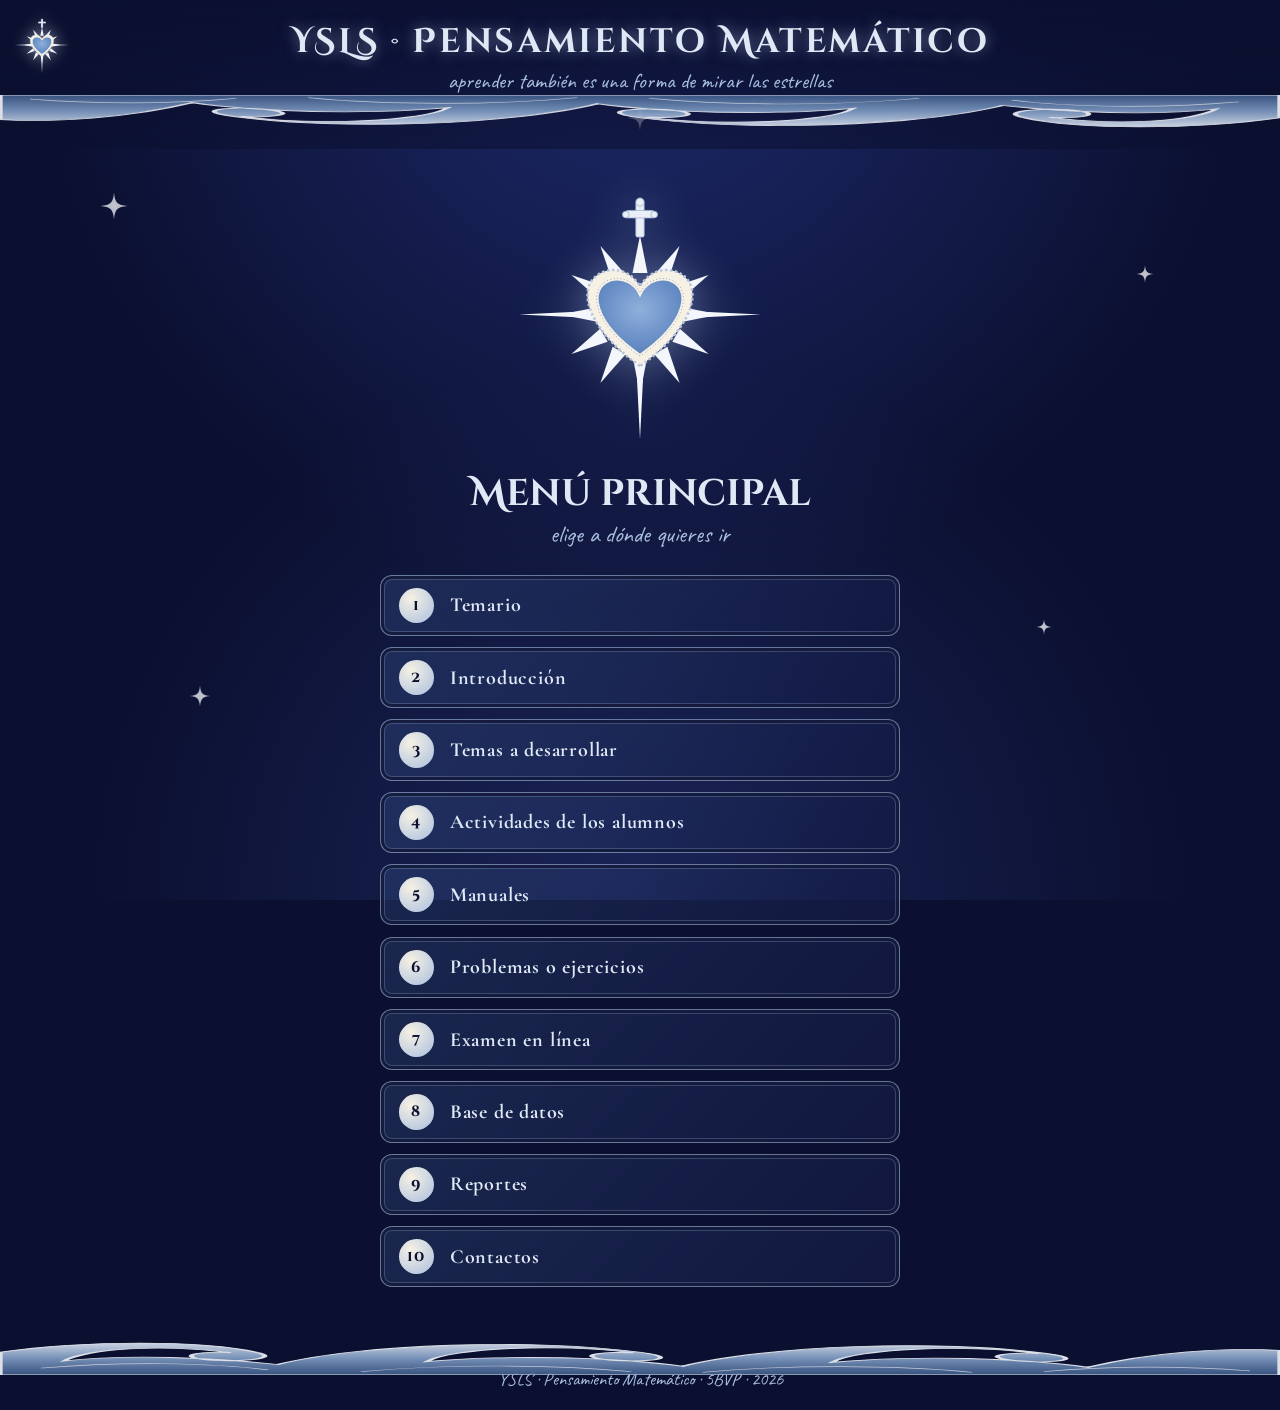
<file: pagina-elearning/index.html>
<!DOCTYPE html>
<html lang="es">
<head>
  <meta charset="UTF-8">
  <meta name="viewport" content="width=device-width, initial-scale=1.0">
  <title>YSLS · Pensamiento Matemático</title>
  <link rel="stylesheet" href="css/estilos.css">
</head>
<body>

  <header class="encabezado">
    <a class="btn-inicio" href="index.html" title="Inicio">Inicio</a>
    <h1>YSLS · Pensamiento Matemático</h1>
    <p class="lema">aprender también es una forma de mirar las estrellas</p>
  </header>

  <main class="portada">
    <img class="emblema" src="img/emblema.svg" alt="Corazón de encaje con estrella">
    <h2>Menú principal</h2>
    <p class="sub">elige a dónde quieres ir</p>

    <!-- Menú de 10 opciones. Las 10 opciones tienen enlace; las páginas vacías se completan en actividades siguientes -->
    <nav>
      <ul class="menu">
        <li><a href="temario.html">Temario</a></li>
        <li><a href="introduccion.html">Introducción</a></li>
        <li><a href="temas.html">Temas a desarrollar</a></li>
        <li><a href="actividades.html">Actividades de los alumnos</a></li>
        <li><a href="manuales.html">Manuales</a></li>
        <li><a href="problemas.html">Problemas o ejercicios</a></li>
        <li><a href="examen.html">Examen en línea</a></li>
        <li><a href="basedatos.php">Base de datos</a></li>
        <li><a href="reportes.html">Reportes</a></li>
        <li><a href="contacto.html">Contactos</a></li>
      </ul>
    </nav>
  </main>

  <footer class="pie">YSLS · Pensamiento Matemático · 5BVP · 2026</footer>

</body>
</html>
</file>
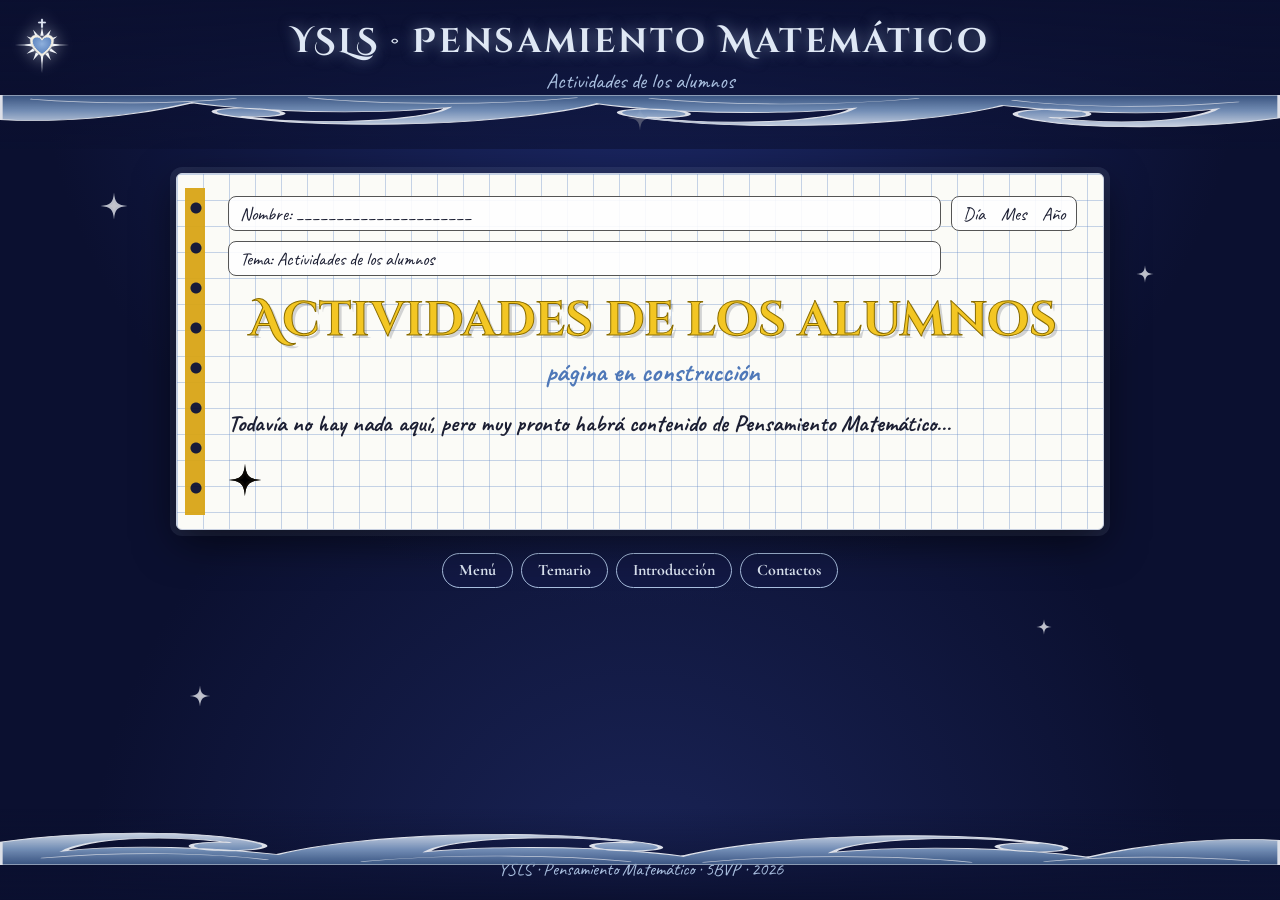
<file: pagina-elearning/actividades.html>
<!DOCTYPE html>
<html lang="es">
<head>
  <meta charset="UTF-8">
  <meta name="viewport" content="width=device-width, initial-scale=1.0">
  <title>Actividades de los alumnos · Pensamiento Matemático</title>
  <link rel="stylesheet" href="css/estilos.css">
</head>
<body>

  <header class="encabezado">
    <a class="btn-inicio" href="index.html" title="Inicio">Inicio</a>
    <h1>YSLS · Pensamiento Matemático</h1>
    <p class="lema">Actividades de los alumnos</p>
  </header>

  <main>
    <section class="hoja">

      <div class="cuaderno-cab">
        <div>Nombre: ______________________</div>
        <div class="fecha"><span>Día</span><span>Mes</span><span>Año</span></div>
        <div>Tema: Actividades de los alumnos</div>
      </div>

      <h2>Actividades de los alumnos</h2>
      <p class="subrayado">página en construcción</p>

      <!-- Aquí va el contenido de esta sección (se completa en las siguientes actividades) -->
      <p class="garabato">Todavía no hay nada aquí, pero muy pronto habrá contenido de Pensamiento Matemático...</p>
      <span class="estrella-adorno"></span>

    </section>

    <nav class="navegacion">
      <a href="index.html">Menú</a>
      <a href="temario.html">Temario</a>
      <a href="introduccion.html">Introducción</a>
      <a href="contacto.html">Contactos</a>
    </nav>
  </main>

  <footer class="pie">YSLS · Pensamiento Matemático · 5BVP · 2026</footer>

</body>
</html>
</file>
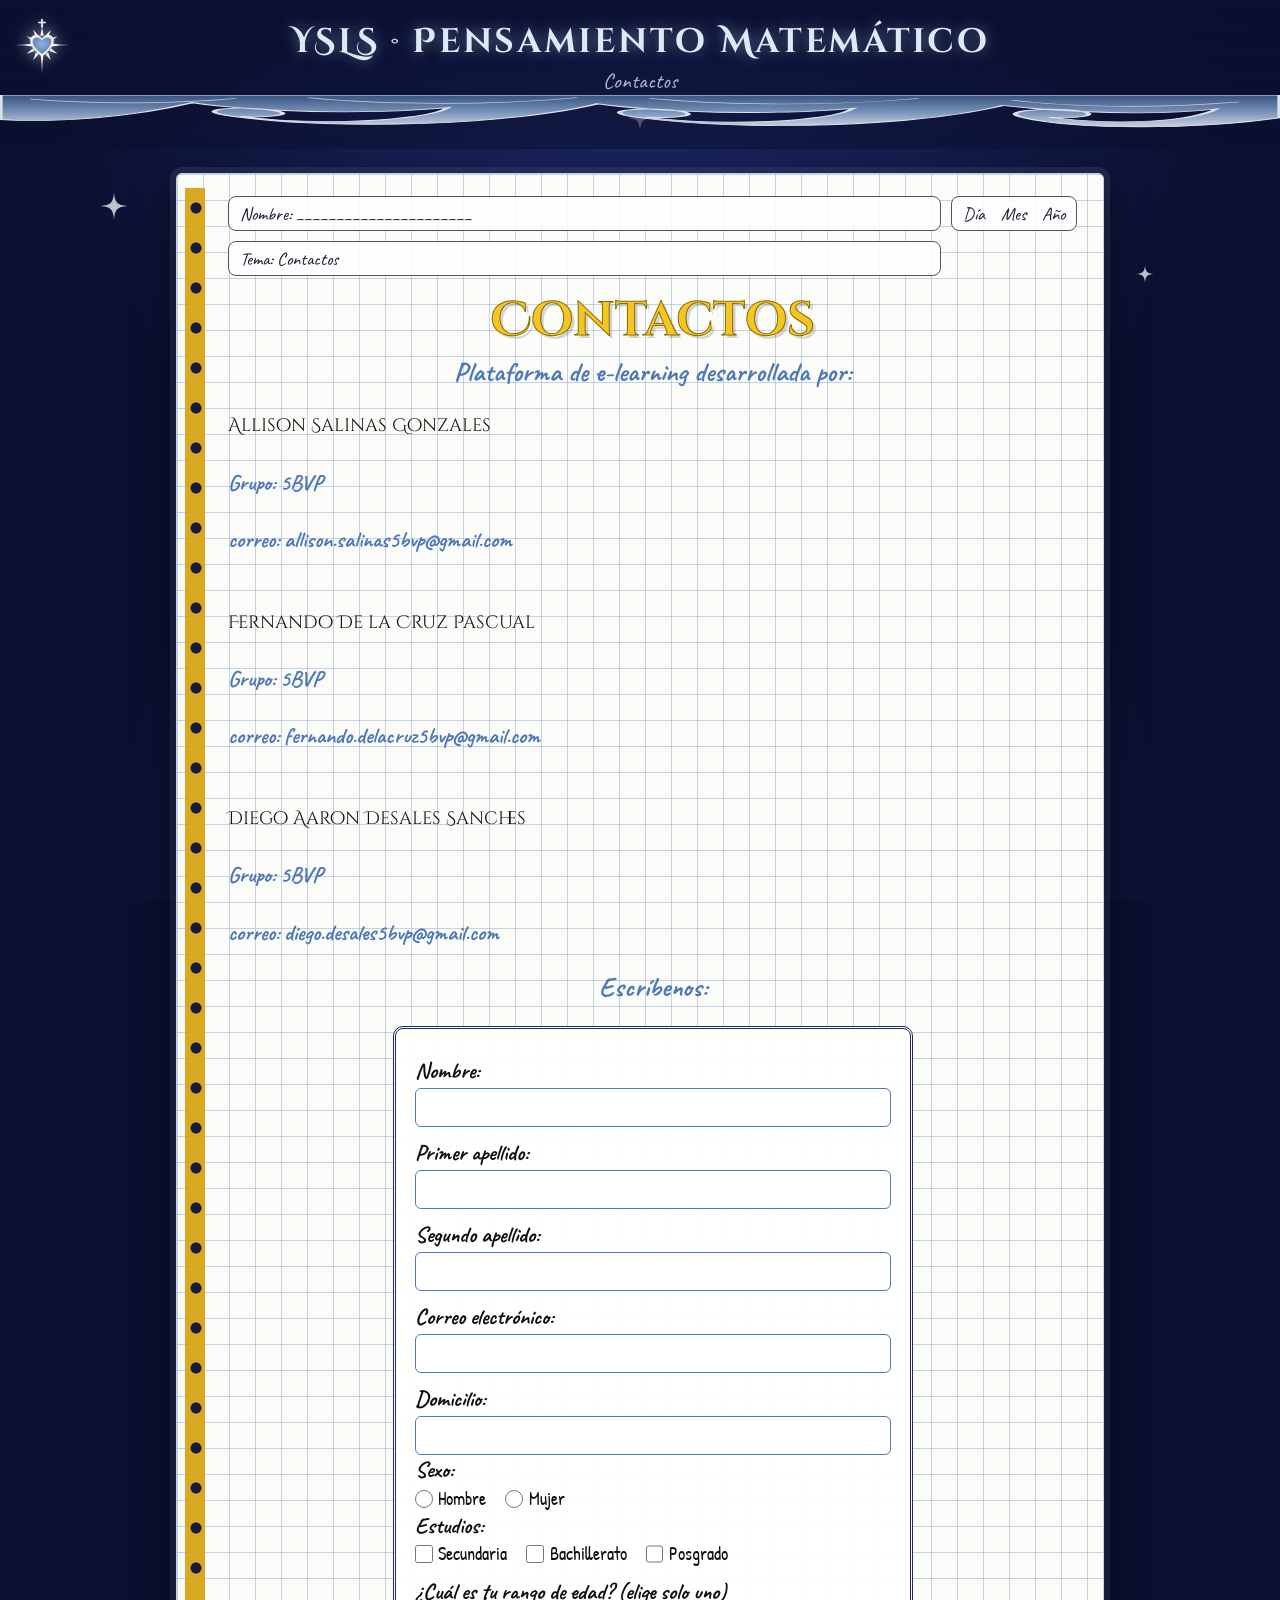
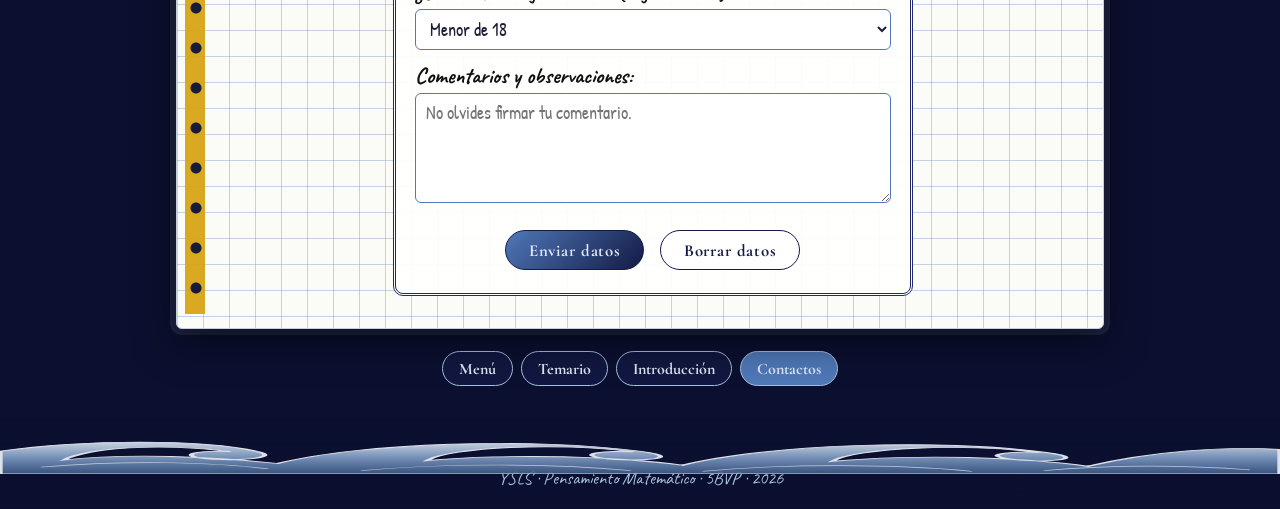
<file: pagina-elearning/contacto.html>
<!DOCTYPE html>
<html lang="es">
<head>
  <meta charset="UTF-8">
  <meta name="viewport" content="width=device-width, initial-scale=1.0">
  <title>Contactos · Pensamiento Matemático</title>
  <link rel="stylesheet" href="css/estilos.css">
</head>
<body>

  <header class="encabezado">
    <a class="btn-inicio" href="index.html" title="Inicio">Inicio</a>
    <h1>YSLS · Pensamiento Matemático</h1>
    <p class="lema">Contactos</p>
  </header>

  <main>
    <section class="hoja">

      <div class="cuaderno-cab">
        <div>Nombre: ______________________</div>
        <div class="fecha"><span>Día</span><span>Mes</span><span>Año</span></div>
        <div>Tema: Contactos</div>
      </div>

      <h2>Contactos</h2>
      <p class="subrayado">Plataforma de e-learning desarrollada por:</p>

      <!-- Correos inventados: cámbialos por los reales -->
      <div class="integrantes">
        <p class="nombre">Allison Salinas Gonzales</p>
        <p class="dato">Grupo: 5BVP</p>
        <p class="dato">correo: allison.salinas5bvp@gmail.com</p>
        <br>
        <p class="nombre">Fernando De la Cruz Pascual</p>
        <p class="dato">Grupo: 5BVP</p>
        <p class="dato">correo: fernando.delacruz5bvp@gmail.com</p>
        <br>
        <p class="nombre">Diego Aaron Desales Sanches</p>
        <p class="dato">Grupo: 5BVP</p>
        <p class="dato">correo: diego.desales5bvp@gmail.com</p>
      </div>

      <p class="subrayado">Escríbenos:</p>

      <!-- El formulario manda los datos a estos dos correos:
           allisalinasg1@gmail.com y ferlit2110@gmail.com -->
      <form class="formulario" action="mailto:allisalinasg1@gmail.com,ferlit2110@gmail.com?subject=Contacto%20YSLS%20-%20Pensamiento%20Matem%C3%A1tico" method="post" enctype="text/plain">

        <label for="nombre">Nombre:</label>
        <input type="text" id="nombre" name="nombre" required>

        <label for="apellido1">Primer apellido:</label>
        <input type="text" id="apellido1" name="primer_apellido" required>

        <label for="apellido2">Segundo apellido:</label>
        <input type="text" id="apellido2" name="segundo_apellido">

        <label for="correo">Correo electrónico:</label>
        <input type="email" id="correo" name="correo" required>

        <label for="domicilio">Domicilio:</label>
        <input type="text" id="domicilio" name="domicilio">

        <fieldset>
          <legend>Sexo:</legend>
          <div class="opciones">
            <label><input type="radio" name="sexo" value="Hombre"> Hombre</label>
            <label><input type="radio" name="sexo" value="Mujer"> Mujer</label>
          </div>
        </fieldset>

        <fieldset>
          <legend>Estudios:</legend>
          <div class="opciones">
            <label><input type="checkbox" name="estudios" value="Secundaria"> Secundaria</label>
            <label><input type="checkbox" name="estudios" value="Bachillerato"> Bachillerato</label>
            <label><input type="checkbox" name="estudios" value="Posgrado"> Posgrado</label>
          </div>
        </fieldset>

        <label for="edad">¿Cuál es tu rango de edad? (elige solo uno)</label>
        <select id="edad" name="rango_edad">
          <option>Menor de 18</option>
          <option>18 a 25</option>
          <option>26 a 40</option>
          <option>Más de 40</option>
        </select>

        <label for="comentarios">Comentarios y observaciones:</label>
        <textarea id="comentarios" name="comentarios" placeholder="No olvides firmar tu comentario."></textarea>

        <div class="botones">
          <button class="boton" type="submit">Enviar datos</button>
          <button class="boton secundario" type="reset">Borrar datos</button>
        </div>
      </form>

    </section>

    <nav class="navegacion">
      <a href="index.html">Menú</a>
      <a href="temario.html">Temario</a>
      <a href="introduccion.html">Introducción</a>
      <a class="activa" href="contacto.html">Contactos</a>
    </nav>
  </main>

  <footer class="pie">YSLS · Pensamiento Matemático · 5BVP · 2026</footer>

</body>
</html>
</file>
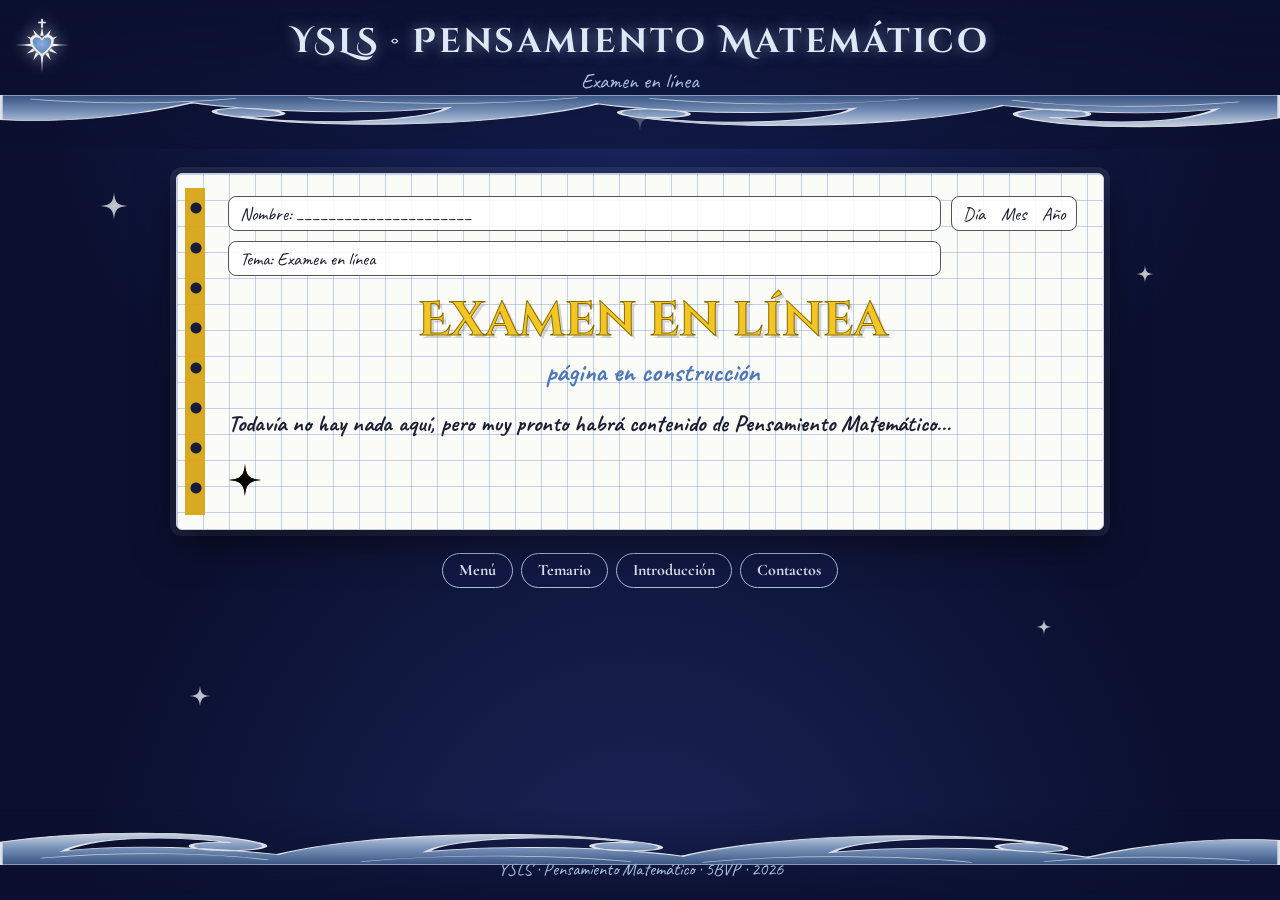
<file: pagina-elearning/examen.html>
<!DOCTYPE html>
<html lang="es">
<head>
  <meta charset="UTF-8">
  <meta name="viewport" content="width=device-width, initial-scale=1.0">
  <title>Examen en línea · Pensamiento Matemático</title>
  <link rel="stylesheet" href="css/estilos.css">
</head>
<body>

  <header class="encabezado">
    <a class="btn-inicio" href="index.html" title="Inicio">Inicio</a>
    <h1>YSLS · Pensamiento Matemático</h1>
    <p class="lema">Examen en línea</p>
  </header>

  <main>
    <section class="hoja">

      <div class="cuaderno-cab">
        <div>Nombre: ______________________</div>
        <div class="fecha"><span>Día</span><span>Mes</span><span>Año</span></div>
        <div>Tema: Examen en línea</div>
      </div>

      <h2>Examen en línea</h2>
      <p class="subrayado">página en construcción</p>

      <!-- Aquí va el contenido de esta sección (se completa en las siguientes actividades) -->
      <p class="garabato">Todavía no hay nada aquí, pero muy pronto habrá contenido de Pensamiento Matemático...</p>
      <span class="estrella-adorno"></span>

    </section>

    <nav class="navegacion">
      <a href="index.html">Menú</a>
      <a href="temario.html">Temario</a>
      <a href="introduccion.html">Introducción</a>
      <a href="contacto.html">Contactos</a>
    </nav>
  </main>

  <footer class="pie">YSLS · Pensamiento Matemático · 5BVP · 2026</footer>

</body>
</html>
</file>
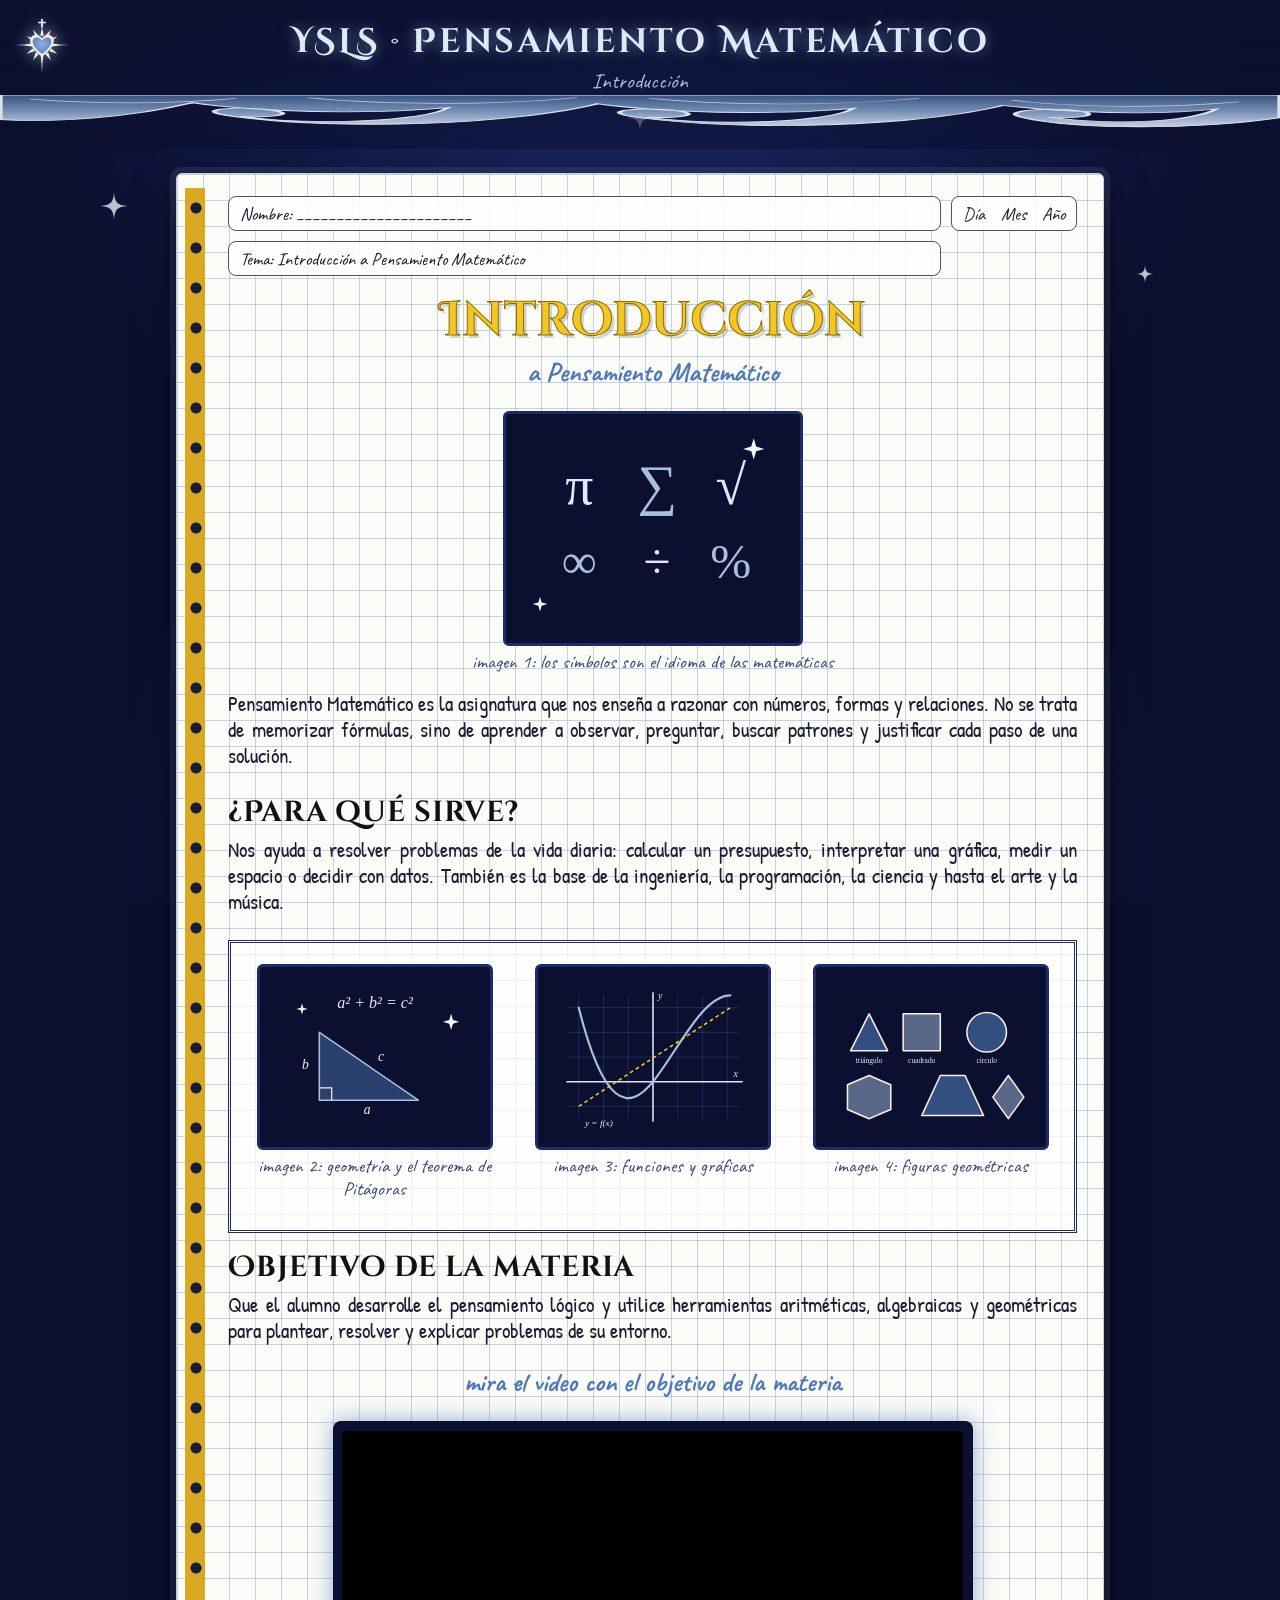
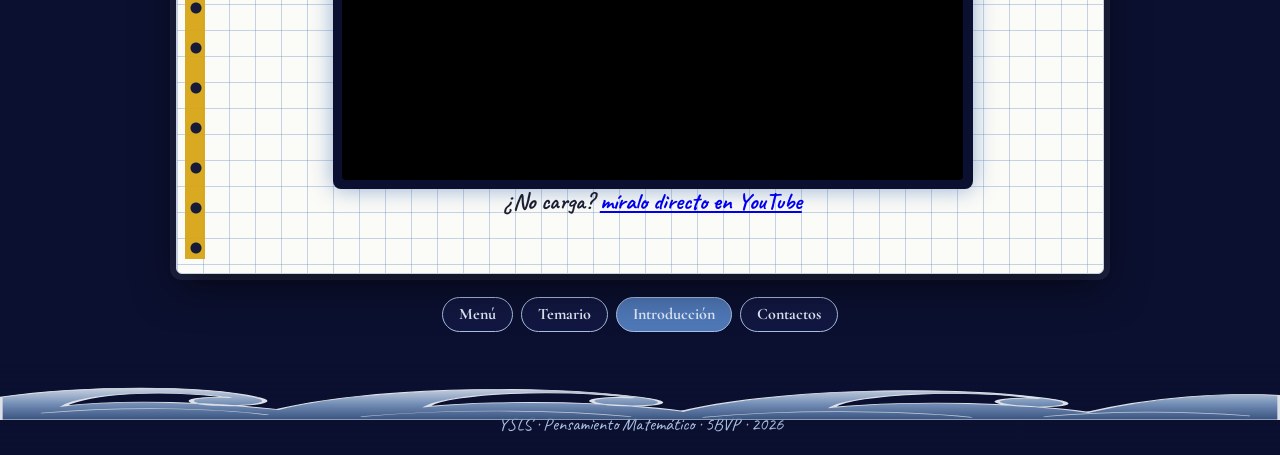
<file: pagina-elearning/introduccion.html>
<!DOCTYPE html>
<html lang="es">
<head>
  <meta charset="UTF-8">
  <meta name="viewport" content="width=device-width, initial-scale=1.0">
  <title>Introducción · Pensamiento Matemático</title>
  <link rel="stylesheet" href="css/estilos.css">
</head>
<body>

  <header class="encabezado">
    <a class="btn-inicio" href="index.html" title="Inicio">Inicio</a>
    <h1>YSLS · Pensamiento Matemático</h1>
    <p class="lema">Introducción</p>
  </header>

  <main>
    <section class="hoja">

      <div class="cuaderno-cab">
        <div>Nombre: ______________________</div>
        <div class="fecha"><span>Día</span><span>Mes</span><span>Año</span></div>
        <div>Tema: Introducción a Pensamiento Matemático</div>
      </div>

      <h2>Introducción</h2>
      <p class="subrayado">a Pensamiento Matemático</p>

      <figure class="figura">
        <img class="marco-img" src="img/simbolos.svg" alt="Símbolos matemáticos: pi, sumatoria, raíz, infinito">
        <figcaption>imagen 1: los símbolos son el idioma de las matemáticas</figcaption>
      </figure>

      <p>
        Pensamiento Matemático es la asignatura que nos enseña a razonar con
        números, formas y relaciones. No se trata de memorizar fórmulas, sino de
        aprender a observar, preguntar, buscar patrones y justificar cada paso
        de una solución.
      </p>

      <h3>¿Para qué sirve?</h3>
      <p>
        Nos ayuda a resolver problemas de la vida diaria: calcular un
        presupuesto, interpretar una gráfica, medir un espacio o decidir con
        datos. También es la base de la ingeniería, la programación, la ciencia
        y hasta el arte y la música.
      </p>

      <div class="galeria">
        <figure class="figura">
          <img class="marco-img" src="img/pitagoras.svg" alt="Triángulo rectángulo y teorema de Pitágoras">
          <figcaption>imagen 2: geometría y el teorema de Pitágoras</figcaption>
        </figure>
        <figure class="figura">
          <img class="marco-img" src="img/grafica.svg" alt="Gráfica de funciones en el plano cartesiano">
          <figcaption>imagen 3: funciones y gráficas</figcaption>
        </figure>
        <figure class="figura">
          <img class="marco-img" src="img/figuras.svg" alt="Figuras geométricas básicas">
          <figcaption>imagen 4: figuras geométricas</figcaption>
        </figure>
      </div>

      <h3>Objetivo de la materia</h3>
      <p>
        Que el alumno desarrolle el pensamiento lógico y utilice herramientas
        aritméticas, algebraicas y geométricas para plantear, resolver y
        explicar problemas de su entorno.
      </p>

      <p class="subrayado">mira el video con el objetivo de la materia</p>

      <div class="video-caja">
        <iframe src="https://www.youtube.com/embed/tF3sWefcInc"
                title="Pensamiento Matemático · Introducción"
                allow="accelerometer; autoplay; clipboard-write; encrypted-media; gyroscope; picture-in-picture"
                allowfullscreen loading="lazy"></iframe>
      </div>
      <p class="garabato" style="text-align:center">
        ¿No carga? <a href="https://www.youtube.com/watch?v=tF3sWefcInc" target="_blank" rel="noopener">míralo directo en YouTube</a>
      </p>

    </section>

    <nav class="navegacion">
      <a href="index.html">Menú</a>
      <a href="temario.html">Temario</a>
      <a class="activa" href="introduccion.html">Introducción</a>
      <a href="contacto.html">Contactos</a>
    </nav>
  </main>

  <footer class="pie">YSLS · Pensamiento Matemático · 5BVP · 2026</footer>

</body>
</html>
</file>
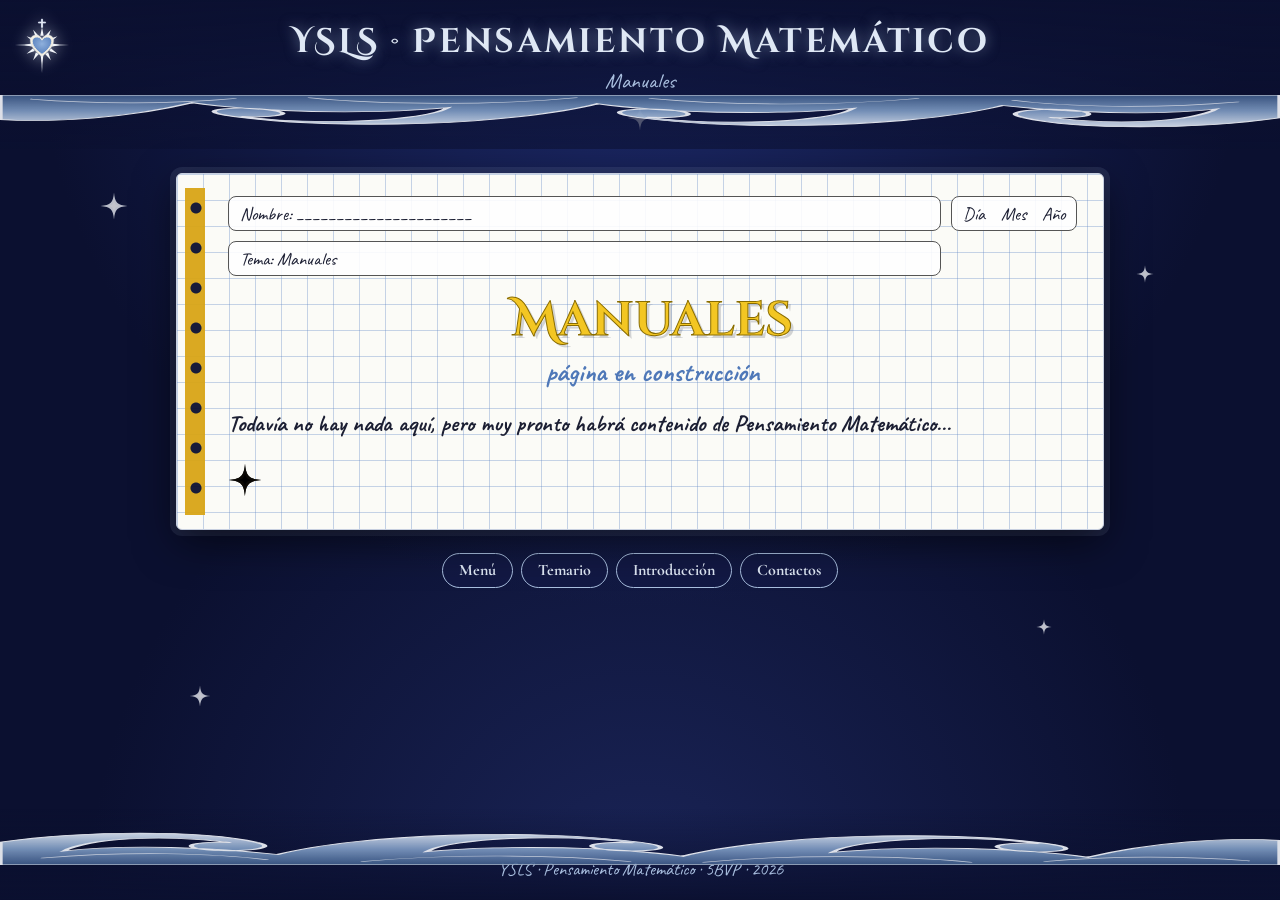
<file: pagina-elearning/manuales.html>
<!DOCTYPE html>
<html lang="es">
<head>
  <meta charset="UTF-8">
  <meta name="viewport" content="width=device-width, initial-scale=1.0">
  <title>Manuales · Pensamiento Matemático</title>
  <link rel="stylesheet" href="css/estilos.css">
</head>
<body>

  <header class="encabezado">
    <a class="btn-inicio" href="index.html" title="Inicio">Inicio</a>
    <h1>YSLS · Pensamiento Matemático</h1>
    <p class="lema">Manuales</p>
  </header>

  <main>
    <section class="hoja">

      <div class="cuaderno-cab">
        <div>Nombre: ______________________</div>
        <div class="fecha"><span>Día</span><span>Mes</span><span>Año</span></div>
        <div>Tema: Manuales</div>
      </div>

      <h2>Manuales</h2>
      <p class="subrayado">página en construcción</p>

      <!-- Aquí va el contenido de esta sección (se completa en las siguientes actividades) -->
      <p class="garabato">Todavía no hay nada aquí, pero muy pronto habrá contenido de Pensamiento Matemático...</p>
      <span class="estrella-adorno"></span>

    </section>

    <nav class="navegacion">
      <a href="index.html">Menú</a>
      <a href="temario.html">Temario</a>
      <a href="introduccion.html">Introducción</a>
      <a href="contacto.html">Contactos</a>
    </nav>
  </main>

  <footer class="pie">YSLS · Pensamiento Matemático · 5BVP · 2026</footer>

</body>
</html>
</file>
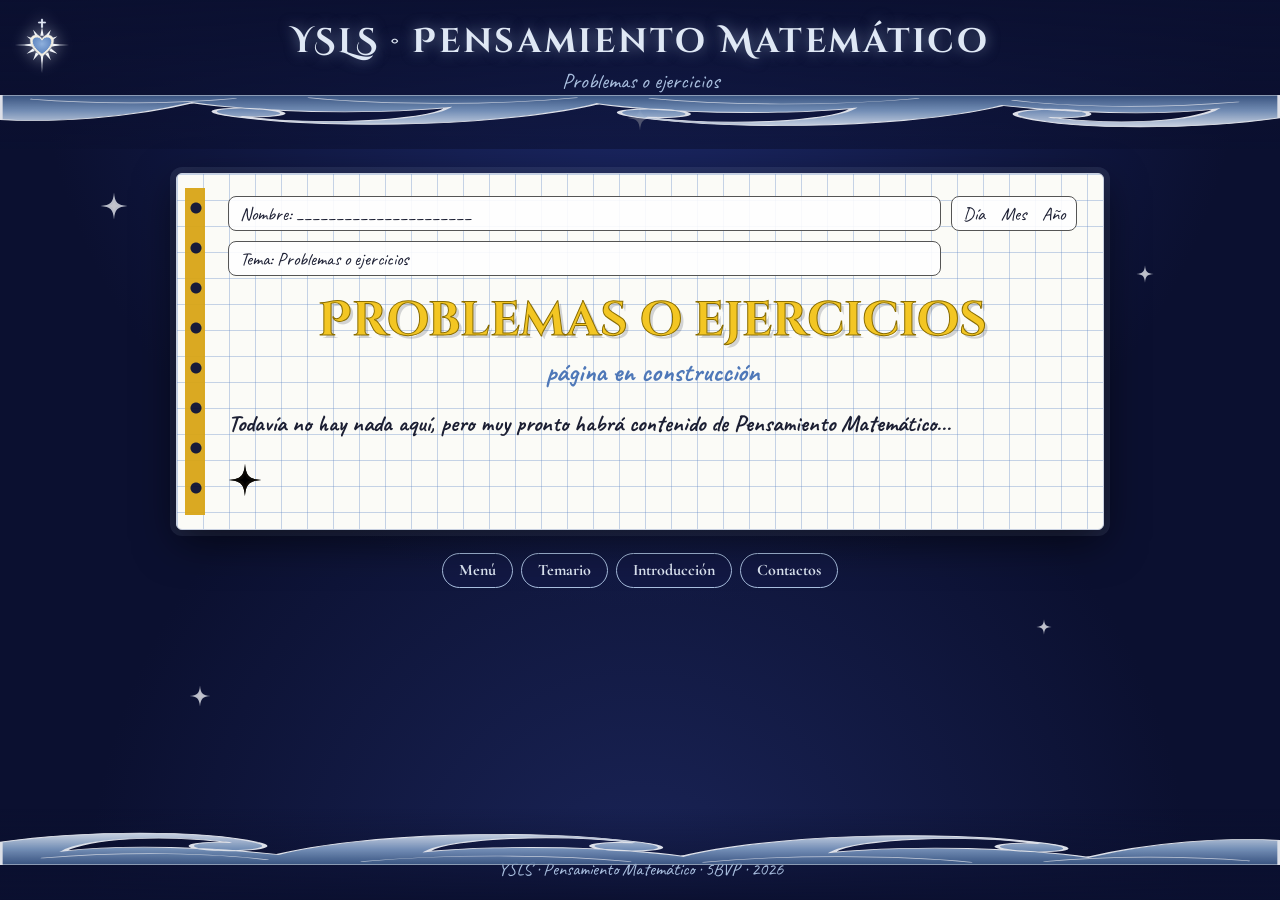
<file: pagina-elearning/problemas.html>
<!DOCTYPE html>
<html lang="es">
<head>
  <meta charset="UTF-8">
  <meta name="viewport" content="width=device-width, initial-scale=1.0">
  <title>Problemas o ejercicios · Pensamiento Matemático</title>
  <link rel="stylesheet" href="css/estilos.css">
</head>
<body>

  <header class="encabezado">
    <a class="btn-inicio" href="index.html" title="Inicio">Inicio</a>
    <h1>YSLS · Pensamiento Matemático</h1>
    <p class="lema">Problemas o ejercicios</p>
  </header>

  <main>
    <section class="hoja">

      <div class="cuaderno-cab">
        <div>Nombre: ______________________</div>
        <div class="fecha"><span>Día</span><span>Mes</span><span>Año</span></div>
        <div>Tema: Problemas o ejercicios</div>
      </div>

      <h2>Problemas o ejercicios</h2>
      <p class="subrayado">página en construcción</p>

      <!-- Aquí va el contenido de esta sección (se completa en las siguientes actividades) -->
      <p class="garabato">Todavía no hay nada aquí, pero muy pronto habrá contenido de Pensamiento Matemático...</p>
      <span class="estrella-adorno"></span>

    </section>

    <nav class="navegacion">
      <a href="index.html">Menú</a>
      <a href="temario.html">Temario</a>
      <a href="introduccion.html">Introducción</a>
      <a href="contacto.html">Contactos</a>
    </nav>
  </main>

  <footer class="pie">YSLS · Pensamiento Matemático · 5BVP · 2026</footer>

</body>
</html>
</file>
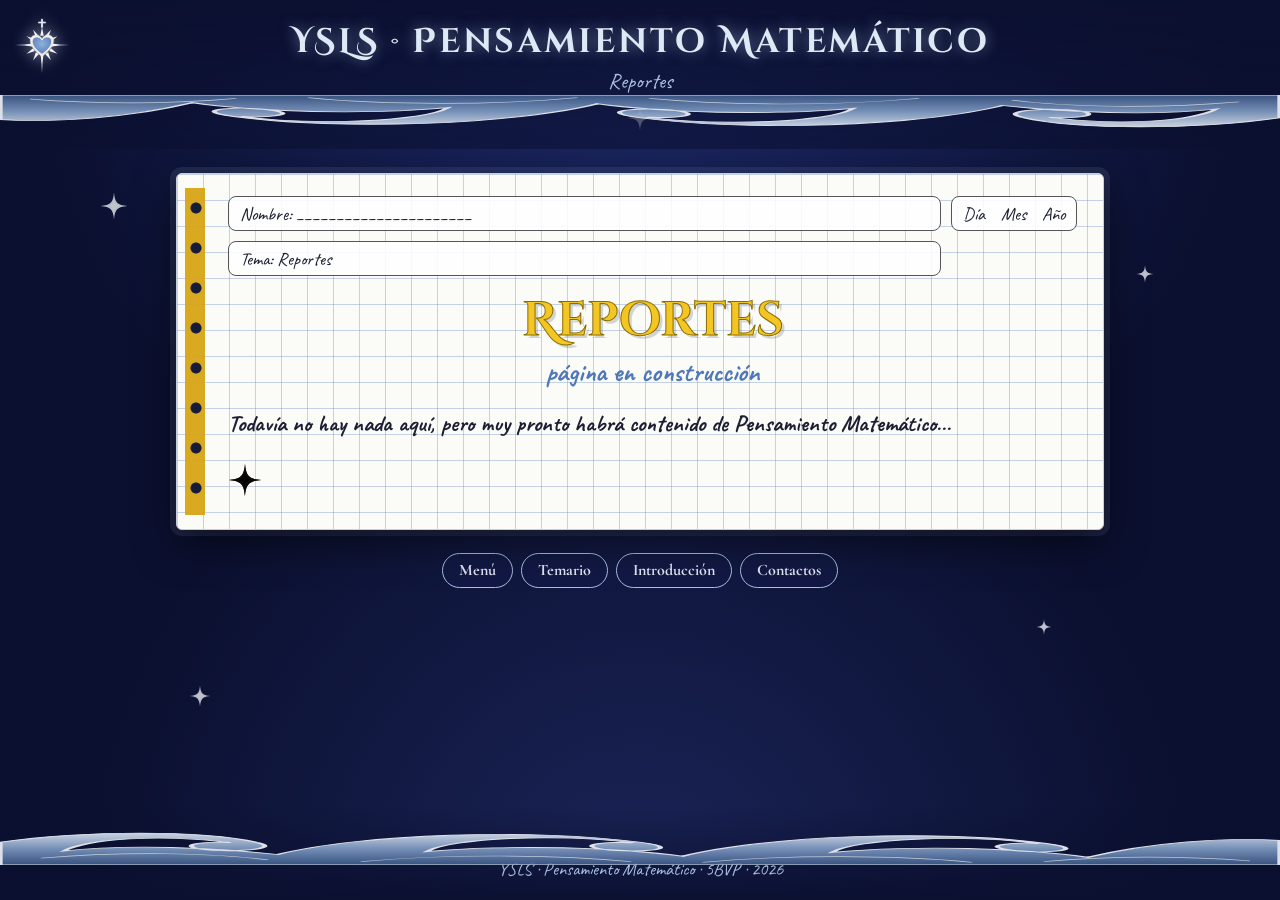
<file: pagina-elearning/reportes.html>
<!DOCTYPE html>
<html lang="es">
<head>
  <meta charset="UTF-8">
  <meta name="viewport" content="width=device-width, initial-scale=1.0">
  <title>Reportes · Pensamiento Matemático</title>
  <link rel="stylesheet" href="css/estilos.css">
</head>
<body>

  <header class="encabezado">
    <a class="btn-inicio" href="index.html" title="Inicio">Inicio</a>
    <h1>YSLS · Pensamiento Matemático</h1>
    <p class="lema">Reportes</p>
  </header>

  <main>
    <section class="hoja">

      <div class="cuaderno-cab">
        <div>Nombre: ______________________</div>
        <div class="fecha"><span>Día</span><span>Mes</span><span>Año</span></div>
        <div>Tema: Reportes</div>
      </div>

      <h2>Reportes</h2>
      <p class="subrayado">página en construcción</p>

      <!-- Aquí va el contenido de esta sección (se completa en las siguientes actividades) -->
      <p class="garabato">Todavía no hay nada aquí, pero muy pronto habrá contenido de Pensamiento Matemático...</p>
      <span class="estrella-adorno"></span>

    </section>

    <nav class="navegacion">
      <a href="index.html">Menú</a>
      <a href="temario.html">Temario</a>
      <a href="introduccion.html">Introducción</a>
      <a href="contacto.html">Contactos</a>
    </nav>
  </main>

  <footer class="pie">YSLS · Pensamiento Matemático · 5BVP · 2026</footer>

</body>
</html>
</file>
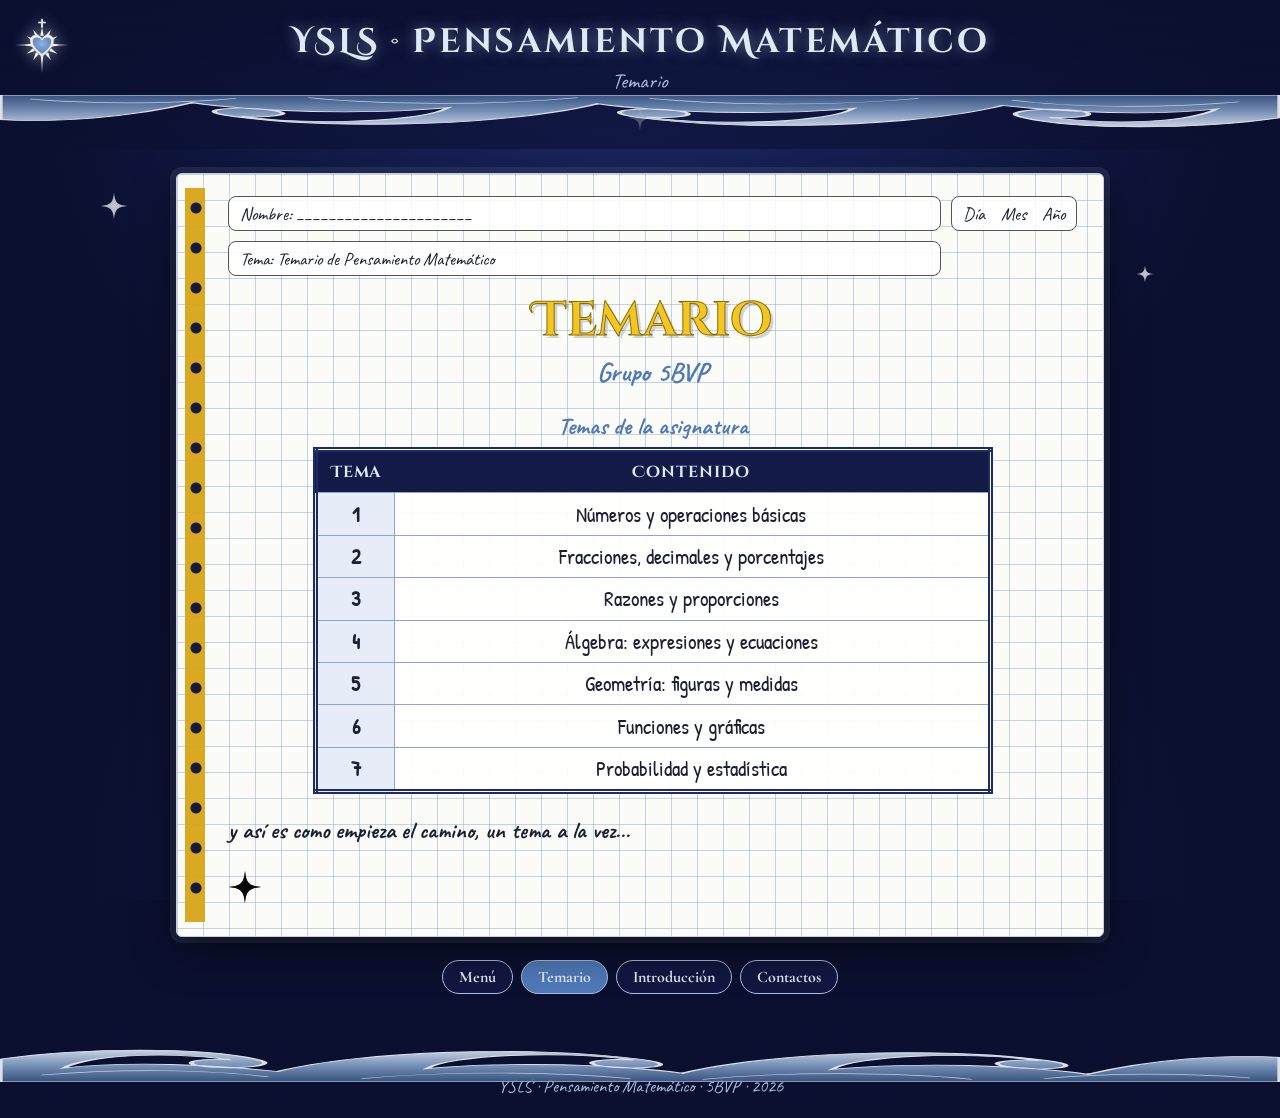
<file: pagina-elearning/temario.html>
<!DOCTYPE html>
<html lang="es">
<head>
  <meta charset="UTF-8">
  <meta name="viewport" content="width=device-width, initial-scale=1.0">
  <title>Temario · Pensamiento Matemático</title>
  <link rel="stylesheet" href="css/estilos.css">
</head>
<body>

  <header class="encabezado">
    <a class="btn-inicio" href="index.html" title="Inicio">Inicio</a>
    <h1>YSLS · Pensamiento Matemático</h1>
    <p class="lema">Temario</p>
  </header>

  <main>
    <section class="hoja">

      <div class="cuaderno-cab">
        <div>Nombre: ______________________</div>
        <div class="fecha"><span>Día</span><span>Mes</span><span>Año</span></div>
        <div>Tema: Temario de Pensamiento Matemático</div>
      </div>

      <h2>Temario</h2>
      <p class="subrayado">Grupo 5BVP</p>

      <div class="tabla-wrap">
        <table class="temario">
          <caption>Temas de la asignatura</caption>
          <thead>
            <tr><th>Tema</th><th>Contenido</th></tr>
          </thead>
          <tbody>
            <tr><td>1</td><td>Números y operaciones básicas</td></tr>
            <tr><td>2</td><td>Fracciones, decimales y porcentajes</td></tr>
            <tr><td>3</td><td>Razones y proporciones</td></tr>
            <tr><td>4</td><td>Álgebra: expresiones y ecuaciones</td></tr>
            <tr><td>5</td><td>Geometría: figuras y medidas</td></tr>
            <tr><td>6</td><td>Funciones y gráficas</td></tr>
            <tr><td>7</td><td>Probabilidad y estadística</td></tr>
          </tbody>
        </table>
      </div>

      <p class="garabato">y así es como empieza el camino, un tema a la vez...</p>
      <span class="estrella-adorno"></span>

    </section>

    <nav class="navegacion">
      <a href="index.html">Menú</a>
      <a class="activa" href="temario.html">Temario</a>
      <a href="introduccion.html">Introducción</a>
      <a href="contacto.html">Contactos</a>
    </nav>
  </main>

  <footer class="pie">YSLS · Pensamiento Matemático · 5BVP · 2026</footer>

</body>
</html>
</file>
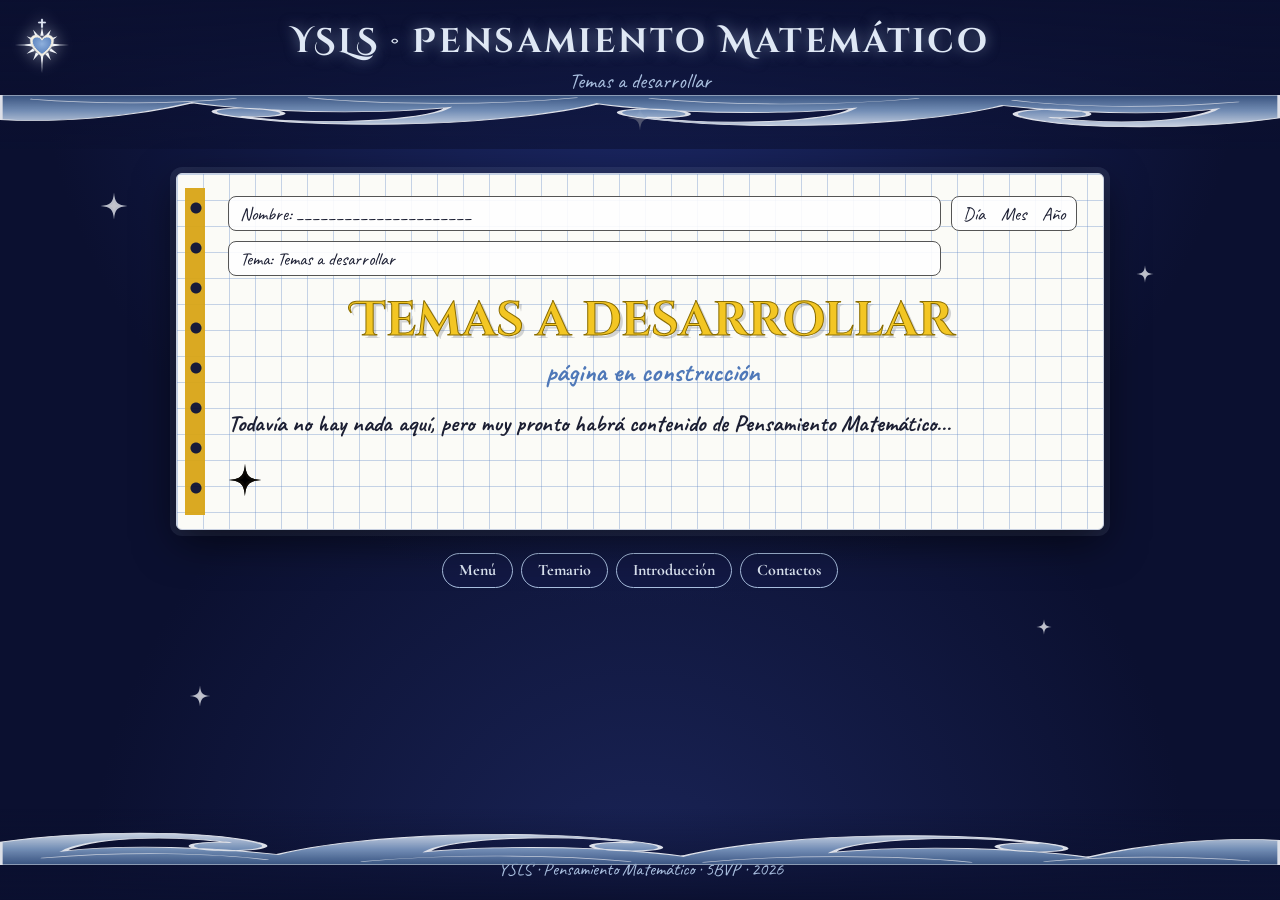
<file: pagina-elearning/temas.html>
<!DOCTYPE html>
<html lang="es">
<head>
  <meta charset="UTF-8">
  <meta name="viewport" content="width=device-width, initial-scale=1.0">
  <title>Temas a desarrollar · Pensamiento Matemático</title>
  <link rel="stylesheet" href="css/estilos.css">
</head>
<body>

  <header class="encabezado">
    <a class="btn-inicio" href="index.html" title="Inicio">Inicio</a>
    <h1>YSLS · Pensamiento Matemático</h1>
    <p class="lema">Temas a desarrollar</p>
  </header>

  <main>
    <section class="hoja">

      <div class="cuaderno-cab">
        <div>Nombre: ______________________</div>
        <div class="fecha"><span>Día</span><span>Mes</span><span>Año</span></div>
        <div>Tema: Temas a desarrollar</div>
      </div>

      <h2>Temas a desarrollar</h2>
      <p class="subrayado">página en construcción</p>

      <!-- Aquí va el contenido de esta sección (se completa en las siguientes actividades) -->
      <p class="garabato">Todavía no hay nada aquí, pero muy pronto habrá contenido de Pensamiento Matemático...</p>
      <span class="estrella-adorno"></span>

    </section>

    <nav class="navegacion">
      <a href="index.html">Menú</a>
      <a href="temario.html">Temario</a>
      <a href="introduccion.html">Introducción</a>
      <a href="contacto.html">Contactos</a>
    </nav>
  </main>

  <footer class="pie">YSLS · Pensamiento Matemático · 5BVP · 2026</footer>

</body>
</html>
</file>
<file: pagina-elearning/css/estilos.css>
/* ==========================================================
   Plataforma E-learning · Matemáticas
   Un solo CSS para: menú (index), temario, introducción y contactos
   Paleta: azul marino, azul plateado, blanco perlado
   ========================================================== */

@import url('https://fonts.googleapis.com/css2?family=Cinzel+Decorative:wght@700&family=Cormorant+Garamond:ital,wght@0,500;0,700;1,500&family=Caveat:wght@500;700&family=Patrick+Hand&display=swap');

:root {
  --marino: #0b1030;
  --marino-2: #131a45;
  --azul: #4f78b8;
  --azul-claro: #a9bfdf;
  --plata: #dfe8f5;
  --perla: #f6f1e4;
  --tinta: #1c1f33;
  --amarillo: #f3c623;
  --fuente-titulo: 'Cinzel Decorative', serif;
  --fuente-elegante: 'Cormorant Garamond', serif;
  --fuente-mano: 'Caveat', cursive;
  --fuente-texto: 'Patrick Hand', 'Caveat', cursive;
}

* { box-sizing: border-box; margin: 0; padding: 0; }

html { scroll-behavior: smooth; }

body {
  min-height: 100vh;
  background:
    radial-gradient(circle at 50% 0%, #1d2a6b 0%, transparent 55%),
    radial-gradient(circle at 50% 100%, #1a2457 0%, transparent 50%),
    var(--marino);
  background-attachment: fixed;
  color: var(--plata);
  font-family: var(--fuente-elegante);
  font-size: 1.15rem;
  display: flex;
  flex-direction: column;
}

/* estrellitas de fondo */
body::before {
  content: "";
  position: fixed;
  inset: 0;
  pointer-events: none;
  z-index: 0;
  background-image:
    url('../img/estrella.svg'), url('../img/estrella.svg'), url('../img/estrella.svg'),
    url('../img/estrella.svg'), url('../img/estrella.svg');
  background-repeat: no-repeat;
  background-size: 28px, 18px, 22px, 16px, 26px;
  background-position: 8% 22%, 90% 30%, 15% 78%, 82% 70%, 50% 12%;
  opacity: .75;
}

/* ---------- ENCABEZADO ---------- */
.encabezado {
  position: relative;
  z-index: 2;
  text-align: center;
  padding: 1.2rem 1rem 3.4rem;
  background:
    linear-gradient(to bottom, rgba(11,16,48,.95), rgba(11,16,48,.55));
}

.encabezado::after {
  content: "";
  position: absolute;
  left: 0; right: 0; bottom: -2px;
  height: 56px;
  background: url('../img/ola.svg') center bottom / 100% 100% no-repeat;
  transform: scaleY(-1) scaleX(-1);
  opacity: .9;
}

.encabezado h1 {
  font-family: var(--fuente-titulo);
  font-size: clamp(1.2rem, 4.2vw, 2.1rem);
  letter-spacing: .08em;
  color: var(--plata);
  text-shadow: 0 0 14px rgba(169,191,223,.55);
}

.encabezado .lema {
  font-family: var(--fuente-mano);
  font-size: 1.35rem;
  color: var(--azul-claro);
  margin-top: .2rem;
}

/* botón de inicio (corazón con encaje) */
.btn-inicio {
  position: absolute;
  top: .8rem;
  left: .8rem;
  width: 58px;
  height: 64px;
  background: url('../img/emblema.svg') center / contain no-repeat;
  text-indent: -9999px;
  overflow: hidden;
  filter: drop-shadow(0 0 8px rgba(223,232,245,.6));
  transition: transform .3s;
}
.btn-inicio:hover { transform: scale(1.15) rotate(-6deg); }

/* ---------- CONTENIDO GENERAL ---------- */
main {
  position: relative;
  z-index: 1;
  flex: 1;
  width: 100%;
  max-width: 960px;
  margin: 0 auto;
  padding: 1.5rem 1rem 2rem;
}

.pie {
  position: relative;
  z-index: 2;
  text-align: center;
  padding: 3rem 1rem 1.2rem;
  font-family: var(--fuente-mano);
  font-size: 1.15rem;
  color: var(--azul-claro);
  background: linear-gradient(to top, rgba(11,16,48,.95), transparent);
}
.pie::before {
  content: "";
  position: absolute;
  left: 0; right: 0; top: 0;
  height: 56px;
  background: url('../img/ola.svg') center / 100% 100% no-repeat;
  opacity: .9;
}

/* ==========================================================
   PÁGINA DE MENÚ (index.html)
   ========================================================== */
.portada {
  text-align: center;
}
.portada .emblema {
  width: min(250px, 60vw);
  margin: 0 auto .5rem;
  filter: drop-shadow(0 0 22px rgba(169,191,223,.45));
  animation: flota 5s ease-in-out infinite;
}
@keyframes flota {
  50% { transform: translateY(-10px); }
}
.portada h2 {
  font-family: var(--fuente-titulo);
  font-size: clamp(1.4rem, 5vw, 2.3rem);
  color: var(--plata);
}
.portada .sub {
  font-family: var(--fuente-mano);
  font-size: 1.5rem;
  color: var(--azul-claro);
  margin-bottom: 1.6rem;
}

.menu {
  list-style: none;
  max-width: 520px;
  margin: 0 auto;
  display: grid;
  gap: .7rem;
  counter-reset: opcion;
}

.menu a {
  counter-increment: opcion;
  position: relative;
  display: flex;
  align-items: center;
  gap: 1rem;
  padding: .75rem 1.1rem;
  border: 1px solid rgba(169,191,223,.55);
  border-radius: 12px;
  background: linear-gradient(135deg, rgba(79,120,184,.22), rgba(19,26,69,.75));
  color: var(--plata);
  text-decoration: none;
  font-family: var(--fuente-elegante);
  font-weight: 700;
  font-size: 1.25rem;
  letter-spacing: .04em;
  box-shadow: inset 0 0 0 3px rgba(11,16,48,.8), inset 0 0 0 4px rgba(169,191,223,.25);
  transition: transform .25s, background .25s, box-shadow .25s;
}
.menu a::before {
  content: counter(opcion);
  flex: 0 0 2.2rem;
  height: 2.2rem;
  display: grid;
  place-items: center;
  border-radius: 50%;
  background: radial-gradient(circle at 35% 30%, #f6f1e4, #a9bfdf);
  color: var(--marino);
  font-family: var(--fuente-titulo);
  font-size: .95rem;
}
.menu a:hover,
.menu a:focus-visible {
  transform: translateX(8px);
  background: linear-gradient(135deg, rgba(169,191,223,.45), rgba(79,120,184,.55));
  box-shadow: 0 0 18px rgba(169,191,223,.5), inset 0 0 0 3px rgba(11,16,48,.8);
  outline: none;
}

/* opciones que se harán en actividades posteriores */
.menu a.pendiente { opacity: .72; font-weight: 500; }
.menu a.pendiente::after {
  content: "próximamente";
  margin-left: auto;
  font-family: var(--fuente-mano);
  font-size: 1rem;
  color: var(--azul-claro);
}

/* ==========================================================
   HOJA DE CUADERNO (temario, introducción, contactos)
   ========================================================== */
.hoja {
  position: relative;
  background-color: #fbfbf7;
  background-image:
    linear-gradient(rgba(96,135,196,.35) 1px, transparent 1px),
    linear-gradient(90deg, rgba(96,135,196,.35) 1px, transparent 1px);
  background-size: 26px 26px;
  color: var(--tinta);
  font-family: var(--fuente-texto);
  font-size: 1.3rem;
  line-height: 26px;                 /* sigue la cuadrícula */
  padding: 1.4rem 1.6rem 2rem 3.2rem;
  border-radius: 6px;
  border: 1px solid #c7cfdf;
  box-shadow: 0 12px 40px rgba(0,0,0,.55), 0 0 0 6px rgba(169,191,223,.12);
}

/* argollas del espiral */
.hoja::before {
  content: "";
  position: absolute;
  left: 8px; top: 14px; bottom: 14px;
  width: 22px;
  background:
    radial-gradient(circle at 50% 50%, #0b1030 0 5px, transparent 6px) 0 0 / 22px 40px repeat-y,
    linear-gradient(90deg, #d9a517 0 100%) 0 0 / 22px 5px repeat-y;
  background-position: 0 0, -2px 18px;
  opacity: .95;
}

/* cabecera Nombre / Tema / Fecha */
.cuaderno-cab {
  display: grid;
  grid-template-columns: 1fr auto;
  gap: .6rem;
  margin-bottom: 1rem;
  font-family: var(--fuente-mano);
  font-size: 1.15rem;
  line-height: 1.2;
}
.cuaderno-cab div {
  border: 1.5px solid #555;
  border-radius: 8px;
  padding: .35rem .7rem;
  background: rgba(255,255,255,.88);
}
.cuaderno-cab .fecha { display: flex; gap: 1rem; }

/* títulos tipo letra de cuaderno */
.hoja h2 {
  font-family: var(--fuente-titulo);
  font-size: clamp(1.7rem, 6vw, 3rem);
  line-height: 1.2;
  color: var(--amarillo);
  text-align: center;
  -webkit-text-stroke: 1px #8a6d00;
  text-shadow: 3px 3px 0 rgba(28,31,51,.18);
  margin: .3rem 0 .6rem;
}
.hoja h3 {
  font-family: var(--fuente-titulo);
  font-size: clamp(1.15rem, 4vw, 1.8rem);
  line-height: 1.3;
  color: #111;
  margin: 1rem 0 .3rem;
  letter-spacing: .03em;
}
.hoja .subrayado {
  font-family: var(--fuente-mano);
  font-size: 1.7rem;
  font-weight: 700;
  color: var(--azul);
  text-align: center;
}
.hoja p {
  margin-bottom: 26px;
  text-align: justify;
}
.hoja .garabato {
  font-family: var(--fuente-mano);
  font-size: 1.45rem;
  font-weight: 700;
}

.estrella-adorno {
  display: inline-block;
  width: 34px; height: 34px;
  background: url('../img/estrella.svg') center / contain no-repeat;
  filter: invert(1) drop-shadow(0 0 0 #000);
  vertical-align: middle;
}
.estrella-adorno.grande { width: 90px; height: 90px; float: left; margin: 0 .8rem 0 -1rem; }

/* ---------- TEMARIO (tabla) ---------- */
.tabla-wrap { overflow-x: auto; margin: 1rem 0 1.5rem; }

table.temario {
  width: 100%;
  max-width: 680px;
  margin: 0 auto;
  border-collapse: collapse;
  background: rgba(255,255,255,.93);
  border: 5px double #1d2a6b;
  font-family: var(--fuente-texto);
  line-height: 1.3;
}
.temario caption {
  caption-side: top;
  font-family: var(--fuente-mano);
  font-size: 1.5rem;
  font-weight: 700;
  padding-bottom: .3rem;
  color: var(--azul);
}
.temario th {
  background: var(--marino-2);
  color: var(--plata);
  font-family: var(--fuente-titulo);
  font-size: 1rem;
  padding: .6rem .8rem;
  letter-spacing: .06em;
}
.temario td {
  border: 1px solid #8ea4c9;
  padding: .45rem .8rem;
  text-align: center;
}
.temario td:first-child {
  width: 4rem;
  font-weight: 700;
  background: #e6edf8;
}
.temario tbody tr:hover { background: #e6edf8; }

/* ---------- INTRODUCCIÓN ---------- */
.figura {
  margin: .5rem auto 1rem;
  text-align: center;
}
.figura img,
.figura .marco-img {
  max-width: 100%;
  border: 3px solid #1d2a6b;
  border-radius: 6px;
  background: var(--marino);
}
.figura .marco-img {
  display: block;
  width: min(300px, 90%);
  margin: 0 auto;
  padding: 1rem;
}
.figura figcaption {
  font-family: var(--fuente-mano);
  font-size: 1.2rem;
  line-height: 1.2;
  margin-top: .3rem;
  color: #3a4a78;
}

.galeria {
  display: grid;
  grid-template-columns: repeat(auto-fit, minmax(220px, 1fr));
  gap: 1rem;
  margin: 1rem 0;
  padding: .8rem;
  border: 3px double #1d2a6b;
  background: rgba(255,255,255,.7);
}

.video-caja {
  max-width: 640px;
  margin: 1.5rem auto 0;
  padding: .6rem;
  background: var(--marino);
  border-radius: 8px;
  box-shadow: 0 0 22px rgba(79,120,184,.6);
}
.video-caja video,
.video-caja iframe {
  display: block;
  width: 100%;
  aspect-ratio: 16 / 9;
  border: 0;
  border-radius: 4px;
  background: #000;
}

/* ---------- CONTACTOS ---------- */
.integrantes {
  text-align: center;
  margin-bottom: 1.5rem;
}
.integrantes .nombre {
  font-family: var(--fuente-titulo);
  font-size: 1.15rem;
  line-height: 1.6;
  color: #111;
}
.integrantes .dato {
  font-family: var(--fuente-mano);
  font-size: 1.4rem;
  font-weight: 700;
  line-height: 1.4;
  color: var(--azul);
}

form.formulario {
  max-width: 520px;
  margin: 0 auto;
  padding: 1rem 1.2rem 1.4rem;
  background: rgba(255,255,255,.9);
  border: 3px double #1d2a6b;
  border-radius: 10px;
  line-height: 1.3;
}
.formulario label,
.formulario legend {
  display: block;
  font-family: var(--fuente-mano);
  font-size: 1.4rem;
  font-weight: 700;
  color: #111;
  margin: .7rem 0 .15rem;
}
.formulario input[type="text"],
.formulario input[type="email"],
.formulario select,
.formulario textarea {
  width: 100%;
  padding: .45rem .6rem;
  border: 1.5px solid #4f78b8;
  border-radius: 6px;
  background: #fff;
  font-family: var(--fuente-texto);
  font-size: 1.1rem;
  color: var(--tinta);
}
.formulario input:focus,
.formulario select:focus,
.formulario textarea:focus {
  outline: none;
  border-color: var(--marino-2);
  box-shadow: 0 0 0 3px rgba(79,120,184,.35);
}
.formulario textarea { min-height: 110px; resize: vertical; }
.formulario fieldset { border: 0; margin: 0; padding: 0; }
.formulario .opciones {
  display: flex;
  flex-wrap: wrap;
  gap: .3rem 1.2rem;
  font-family: var(--fuente-texto);
  font-size: 1.15rem;
}
.formulario .opciones label {
  display: inline-flex;
  align-items: center;
  gap: .35rem;
  font-family: var(--fuente-texto);
  font-size: 1.15rem;
  font-weight: 400;
  margin: 0;
}
.formulario input[type="radio"],
.formulario input[type="checkbox"] { accent-color: var(--azul); width: 1.1rem; height: 1.1rem; }

.botones {
  display: flex;
  justify-content: center;
  gap: 1rem;
  margin-top: 1.3rem;
}
.boton {
  cursor: pointer;
  padding: .55rem 1.4rem;
  border: 1.5px solid var(--marino-2);
  border-radius: 999px;
  background: linear-gradient(135deg, var(--azul), var(--marino-2));
  color: var(--plata);
  font-family: var(--fuente-elegante);
  font-weight: 700;
  font-size: 1.05rem;
  letter-spacing: .05em;
  transition: transform .2s, box-shadow .2s;
}
.boton:hover { transform: translateY(-2px); box-shadow: 0 4px 14px rgba(11,16,48,.5); }
.boton.secundario { background: #fff; color: var(--marino-2); }

.aviso {
  max-width: 520px;
  margin: 0 auto .8rem;
  padding: .6rem 1rem;
  border-radius: 8px;
  background: #e6f2e6;
  border: 1.5px solid #5a9a5a;
  font-family: var(--fuente-mano);
  font-size: 1.3rem;
  line-height: 1.2;
  text-align: center;
  color: #1f4f1f;
}

/* ---------- navegación entre páginas ---------- */
.navegacion {
  display: flex;
  flex-wrap: wrap;
  justify-content: center;
  gap: .5rem;
  margin: 1.4rem 0 0;
}
.navegacion a {
  padding: .4rem 1rem;
  border: 1px solid var(--azul-claro);
  border-radius: 999px;
  color: var(--plata);
  text-decoration: none;
  font-weight: 700;
  font-size: 1rem;
  background: rgba(19,26,69,.8);
  transition: background .2s;
}
.navegacion a:hover,
.navegacion a.activa { background: var(--azul); }

/* ---------- ADAPTABLE A CELULAR ---------- */
@media (max-width: 600px) {
  .hoja { padding: 1rem .9rem 1.4rem 2.6rem; font-size: 1.15rem; }
  .hoja p { text-align: left; }
  .cuaderno-cab { grid-template-columns: 1fr; }
  .menu a.pendiente::after { display: none; }
  .btn-inicio { width: 44px; height: 50px; }
}

/* ---------- BASE DE DATOS ---------- */
.aviso.error { background: #fbe9e9; border-color: #c25a5a; color: #6b1f1f; }

.buscador {
  display: flex;
  flex-wrap: wrap;
  gap: .6rem;
  justify-content: center;
  margin: .5rem 0 1rem;
}
.buscador input[type="text"] {
  flex: 1 1 240px;
  max-width: 380px;
  padding: .45rem .7rem;
  border: 1.5px solid #4f78b8;
  border-radius: 999px;
  font-family: var(--fuente-texto);
  font-size: 1.1rem;
  background: #fff;
}
.buscador .boton { text-decoration: none; display: inline-block; line-height: 1.2; }

table.datos { max-width: 100%; font-size: 1.05rem; }
table.datos td { text-align: left; }
table.datos td:first-child { text-align: center; }
table.datos td:nth-last-child(2) { text-align: center; }
table.datos td:last-child { width: 3rem; text-align: center; padding: .2rem; }

.boton-mini {
  cursor: pointer;
  width: 2rem; height: 2rem;
  border: 1.5px solid #8a2f2f;
  border-radius: 50%;
  background: #fff;
  color: #8a2f2f;
  font-size: 1rem;
  line-height: 1;
  transition: background .2s, color .2s;
}
.boton-mini:hover { background: #8a2f2f; color: #fff; }
</file>
